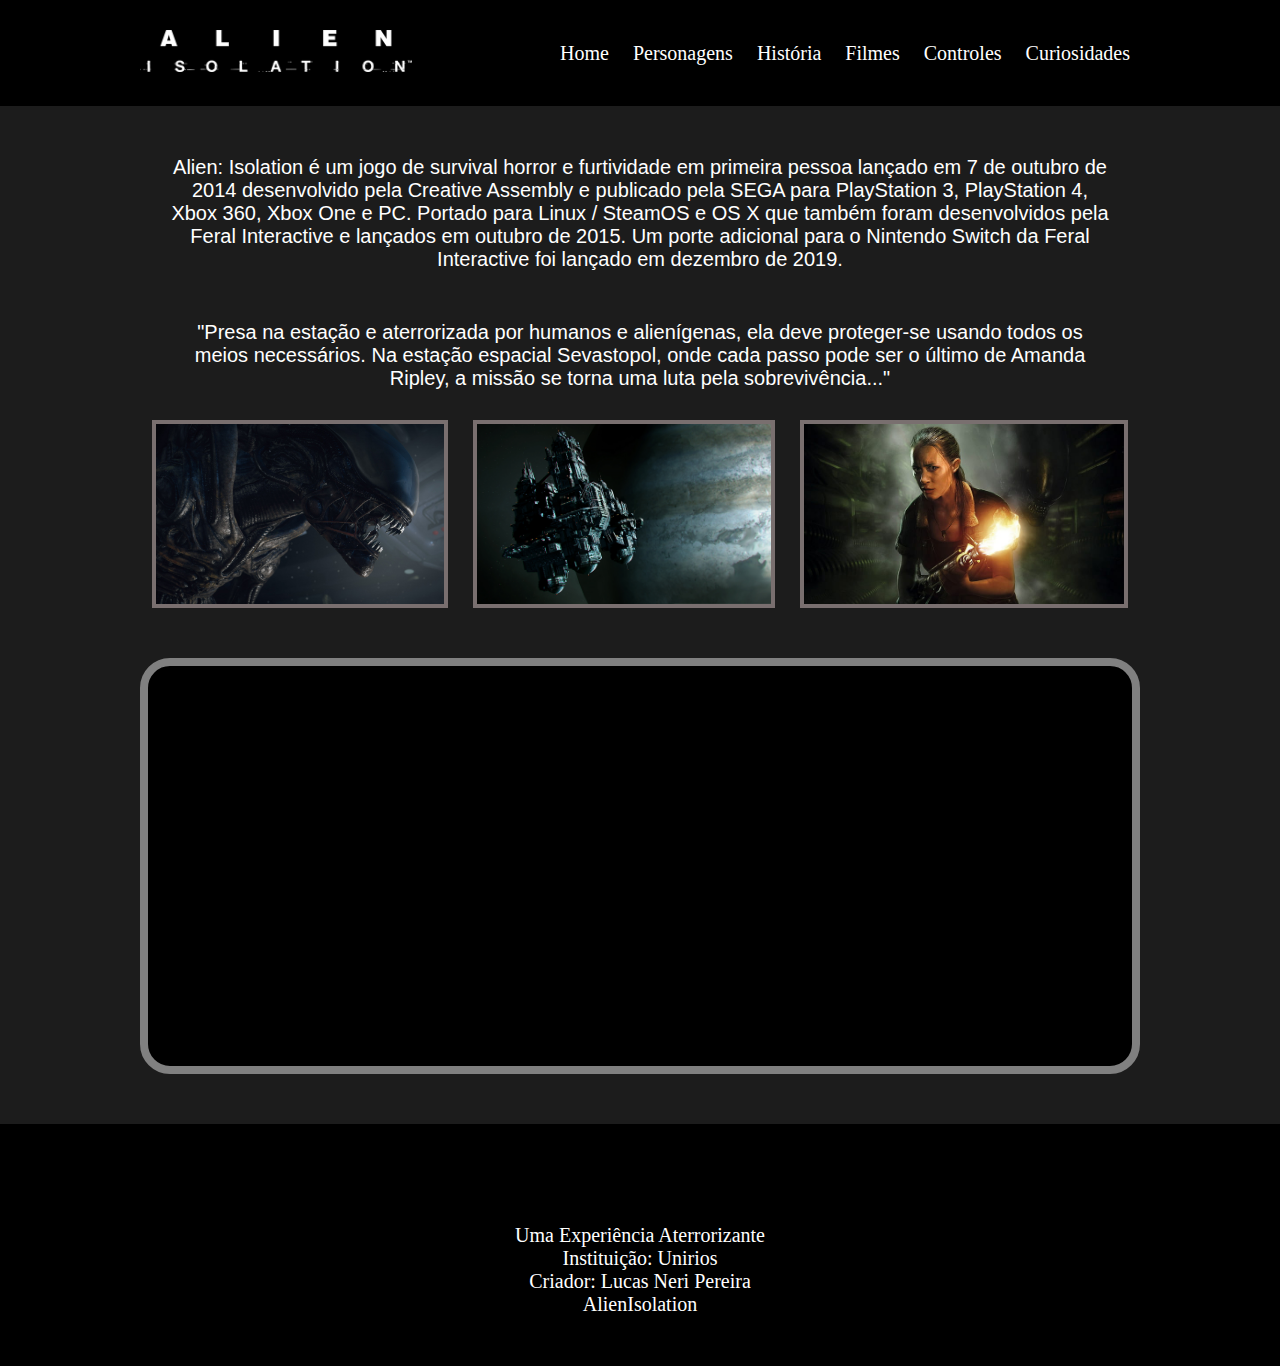
<file: index.html>
<!DOCTYPE html>
<html lang="pt-br">
<head>
    <meta charset="UTF-8">
    <meta name="viewport" content="width=device-width, initial-scale=1.0">
    <link rel="stylesheet" href="css/style.css">
    <title>Alien Isolation</title>
</head>
<body>
    <div id="cabeca">
        <div class="container">
            <div id="logo"><img src="images/LogoAlien.png" alt="" id="logo-cabeca"></div>
            <div id="nav">
                <a href="index.html">Home</a>
                <a href="pages/personagens.html">Personagens</a>
                <a href="pages/historia.html">História</a>
                <a href="pages/filmes.html">Filmes</a>
                <a href="pages/controles.html">Controles</a>
                <a href="pages/curiosidades.html">Curiosidades</a>
            </div>
        </div>
    </div>

    <div class="corpo">
        <div id="introducao">
            <p>Alien: Isolation é um jogo de survival horror e furtividade em primeira pessoa lançado em 7 de outubro de 2014 desenvolvido pela Creative Assembly e publicado pela SEGA para PlayStation 3, PlayStation 4, Xbox 360, Xbox One e PC. Portado para Linux / SteamOS e OS X que também foram desenvolvidos pela Feral Interactive e lançados em outubro de 2015. Um porte adicional para o Nintendo Switch da Feral Interactive foi lançado em dezembro de 2019.</p>
            
            <p>"Presa na estação e aterrorizada por humanos e alienígenas, ela deve proteger-se usando todos os meios necessários. Na estação espacial Sevastopol, onde cada passo pode ser o último de Amanda Ripley, a missão se torna uma luta pela sobrevivência..."</p>
        </div>

        <div id="imagens">
            <img src="images/ImgAlien.jpeg" alt="" class="img">
            <img src="images/Sevastopol.jpg" alt="" class="img">
            <img src="images/Riplayintro.jpg" alt="" class="img">
        </div>

        <div id="video">
           <div class="caixa">
                <iframe width="560" height="315" src="https://www.youtube.com/embed/2hvoKXl2G0A?si=L7Rhwma7a_RvZ9lU" title="YouTube video player" frameborder="0" allow="accelerometer; autoplay; clipboard-write; encrypted-media; gyroscope; picture-in-picture; web-share" referrerpolicy="strict-origin-when-cross-origin" allowfullscreen></iframe>
           </div>
        </div>
    </div>

    <div class="footer">
        <p id="text-footer">Uma Experiência Aterrorizante <br>
            Instituição: Unirios <br>
            Criador: Lucas Neri Pereira <br>
            AlienIsolation
        </p>
    </div>
</body>
</html>
</file>
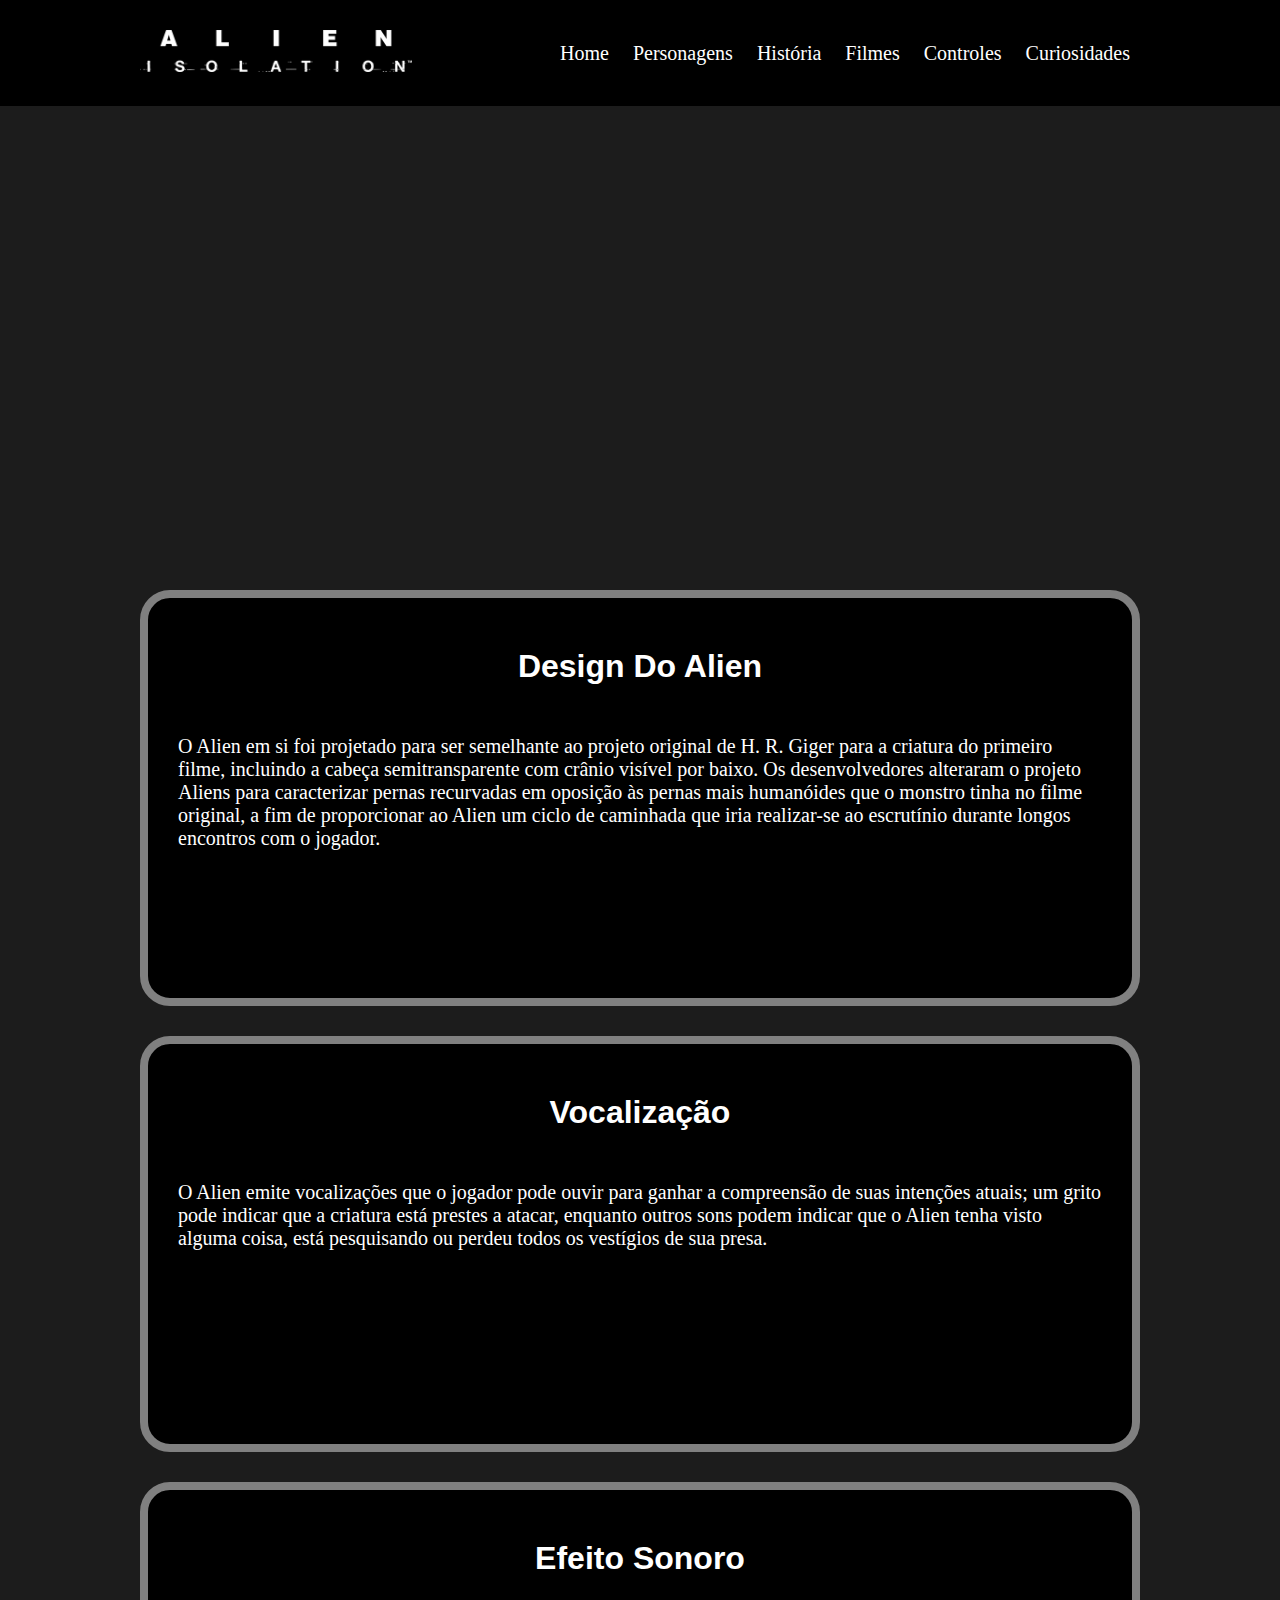
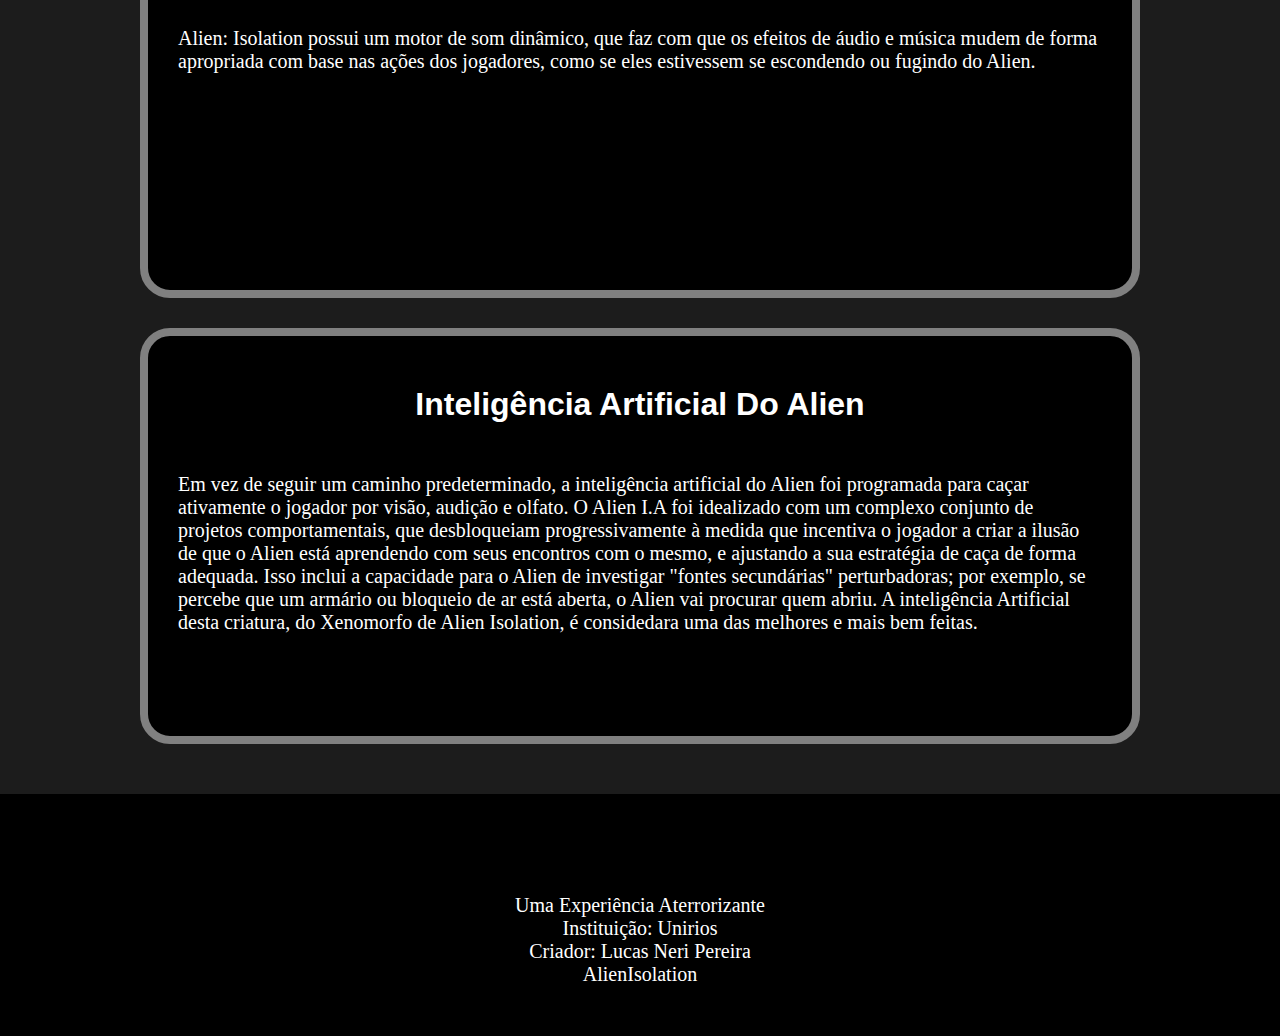
<file: pages/curiosidades.html>
<!DOCTYPE html>
<html lang="pt-BR">
<head>
    <meta charset="UTF-8">
    <meta name="viewport" content="width=device-width, initial-scale=1.0">
    <title>Curiosidades - Alien Isolation</title>
    <link rel="stylesheet" href="../css/style.css">
</head>
<body>
    <div id="cabeca">
        <div class="container">
            <div id="logo"> <img src="../images/LogoAlien.png" alt="" id="logo-cabeca"></div>
            <div id="nav">
                <a href="../index.html">Home</a>
                <a href="personagens.html">Personagens</a>
                <a href="historia.html">História</a>
                <a href="filmes.html">Filmes</a>
                <a href="controles.html">Controles</a>
                <a href="curiosidades.html">Curiosidades</a>
            </div>
        </div>
     </div>

    <div class="corpo" class="curiosidade">


    <div class="container">
        <div id="video">
            <iframe width="560" height="315" src="https://www.youtube.com/embed/FHAz70YA-Sw?si=Fl3jhF8GhDIEBJhA&amp;clip=UgkxhtN4Rd6B2x5jlDEOkPhdG6j7aHHbFclW&amp;clipt=EKyAARiM1QQ" title="YouTube video player" frameborder="0" allow="accelerometer; autoplay; clipboard-write; encrypted-media; gyroscope; picture-in-picture; web-share" referrerpolicy="strict-origin-when-cross-origin" allowfullscreen></iframe>
        </div>
    </div>

    <div class="caixa">
        <div id="design">
            <h1>Design Do Alien</h1>
            <p>O Alien em si foi projetado para ser semelhante ao projeto original de H. R. Giger para a criatura do primeiro filme, incluindo a cabeça semitransparente com crânio visível por baixo. Os desenvolvedores alteraram o projeto Aliens para caracterizar pernas recurvadas em oposição às pernas mais humanóides que o monstro tinha no filme original, a fim de proporcionar ao Alien um ciclo de caminhada que iria realizar-se ao escrutínio durante longos encontros com o jogador.</p>
        </div>
    </div>

    <div class="caixa">
        <div id="vocalizacao">
            <h1>Vocalização</h1>
            <p>O Alien emite vocalizações que o jogador pode ouvir para ganhar a compreensão de suas intenções atuais; um grito pode indicar que a criatura está prestes a atacar, enquanto outros sons podem indicar que o Alien tenha visto alguma coisa, está pesquisando ou perdeu todos os vestígios de sua presa.</p>
        </div>
    </div>

    <div class="caixa">
        <div id="sonoro">
            <h1>Efeito Sonoro</h1>
            <p>Alien: Isolation possui um motor de som dinâmico, que faz com que os efeitos de áudio e música mudem de forma apropriada com base nas ações dos jogadores, como se eles estivessem se escondendo ou fugindo do Alien.</p>
        </div>
    </div>

    <div class="caixa">
        <div id="inteligencia-artificial">
            <h1>Inteligência Artificial Do Alien</h1>
            <p>Em vez de seguir um caminho predeterminado, a inteligência artificial do Alien foi programada para caçar ativamente o jogador por visão, audição e olfato. O Alien I.A foi idealizado com um complexo conjunto de projetos comportamentais, que desbloqueiam progressivamente à medida que incentiva o jogador a criar a ilusão de que o Alien está aprendendo com seus encontros com o mesmo, e ajustando a sua estratégia de caça de forma adequada. Isso inclui a capacidade para o Alien de investigar "fontes secundárias" perturbadoras; por exemplo, se percebe que um armário ou bloqueio de ar está aberta, o Alien vai procurar quem abriu. A inteligência Artificial desta criatura, do Xenomorfo de Alien Isolation, é considedara uma das melhores e mais bem feitas.</p>
        </div>
    </div>
    
    </div>

    <div class="footer">
        <p id="text-footer">Uma Experiência Aterrorizante <br>
            Instituição: Unirios <br>
            Criador: Lucas Neri Pereira <br>
                AlienIsolation
        </p>
    </div>

   
</body>
</html>
</file>
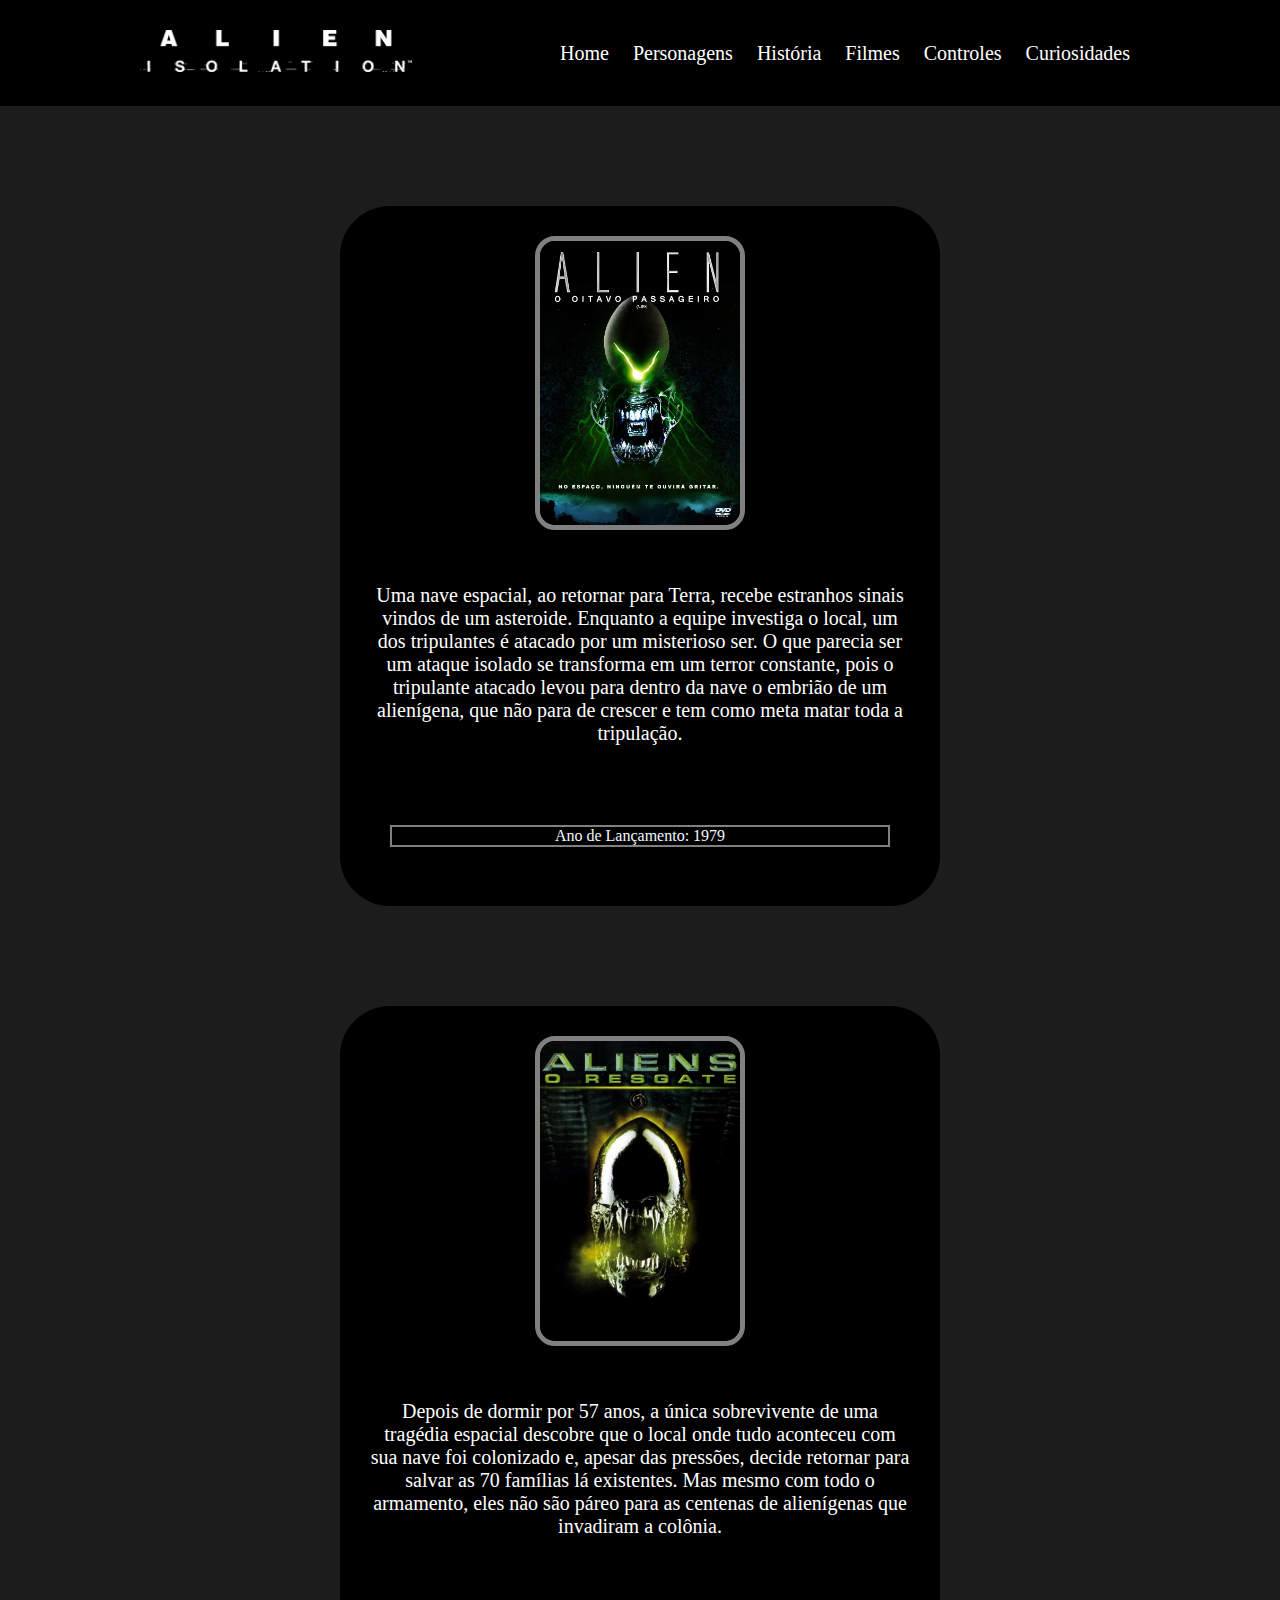
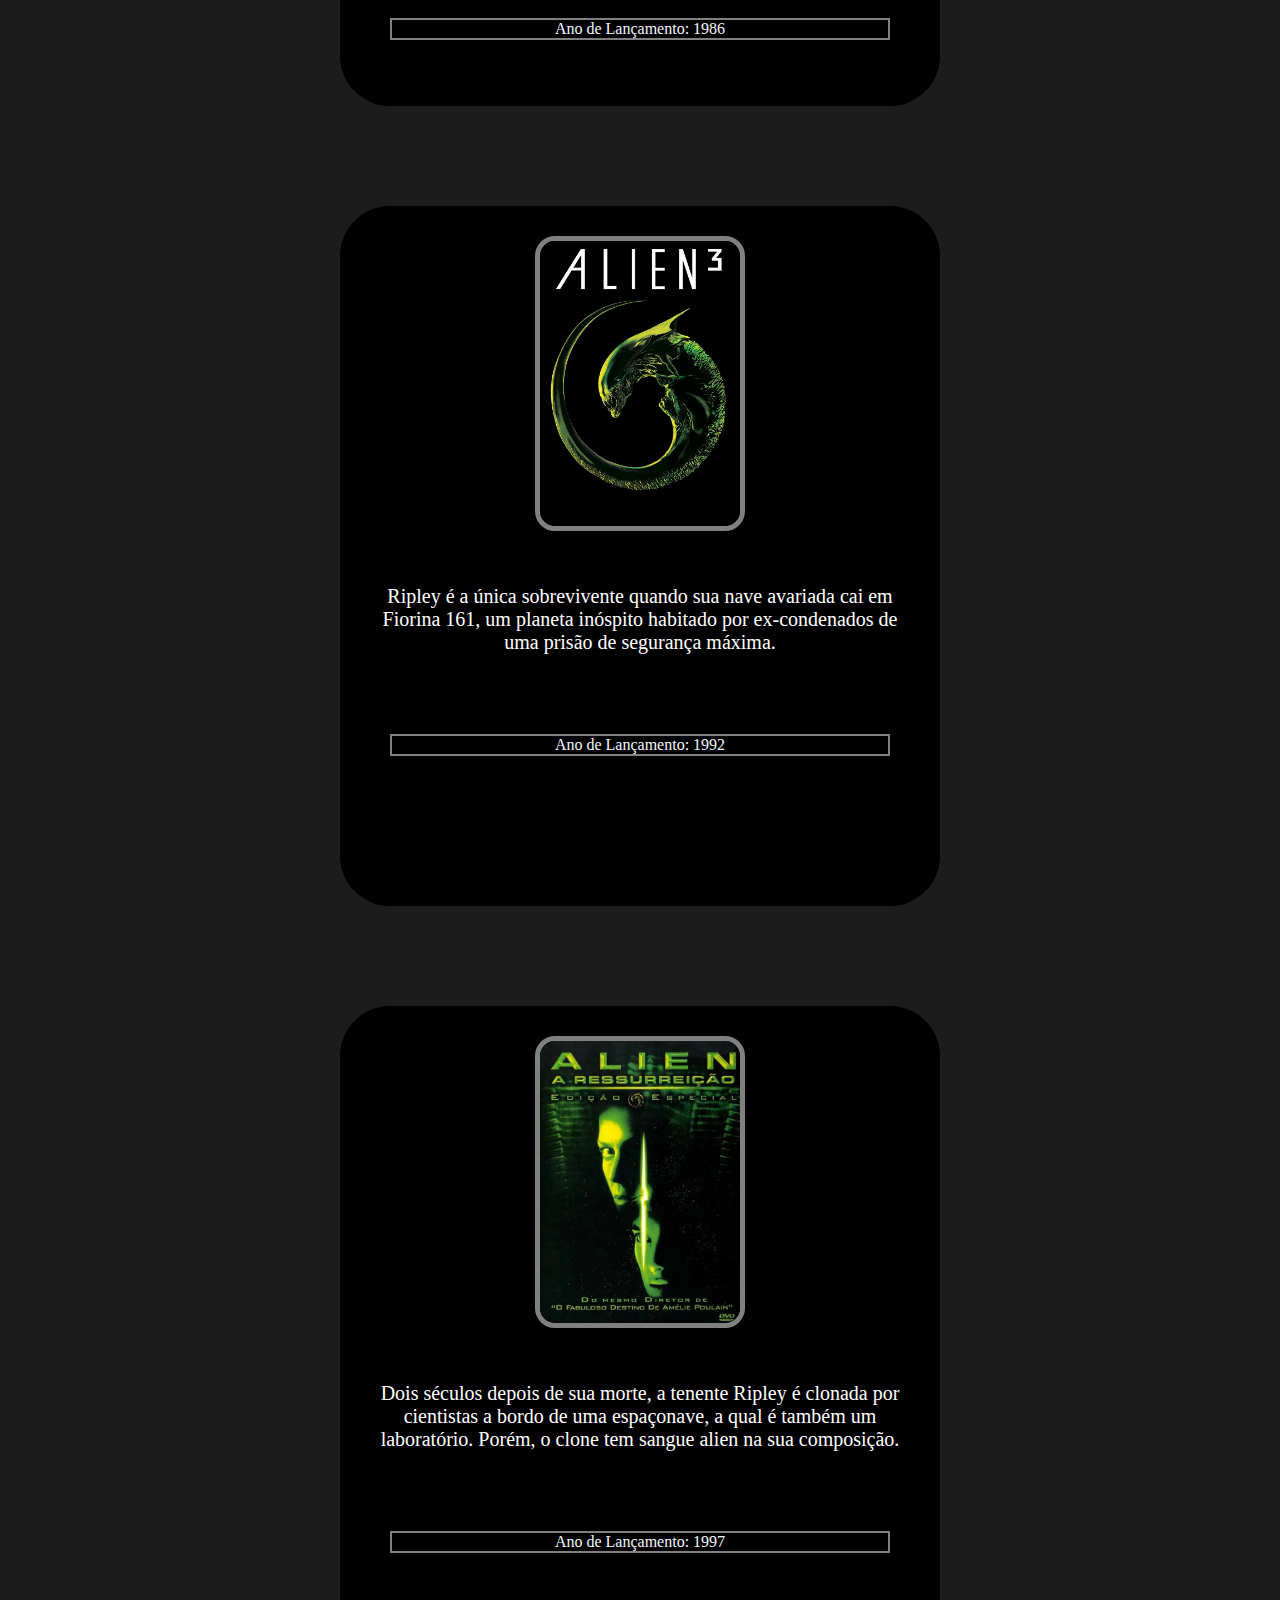
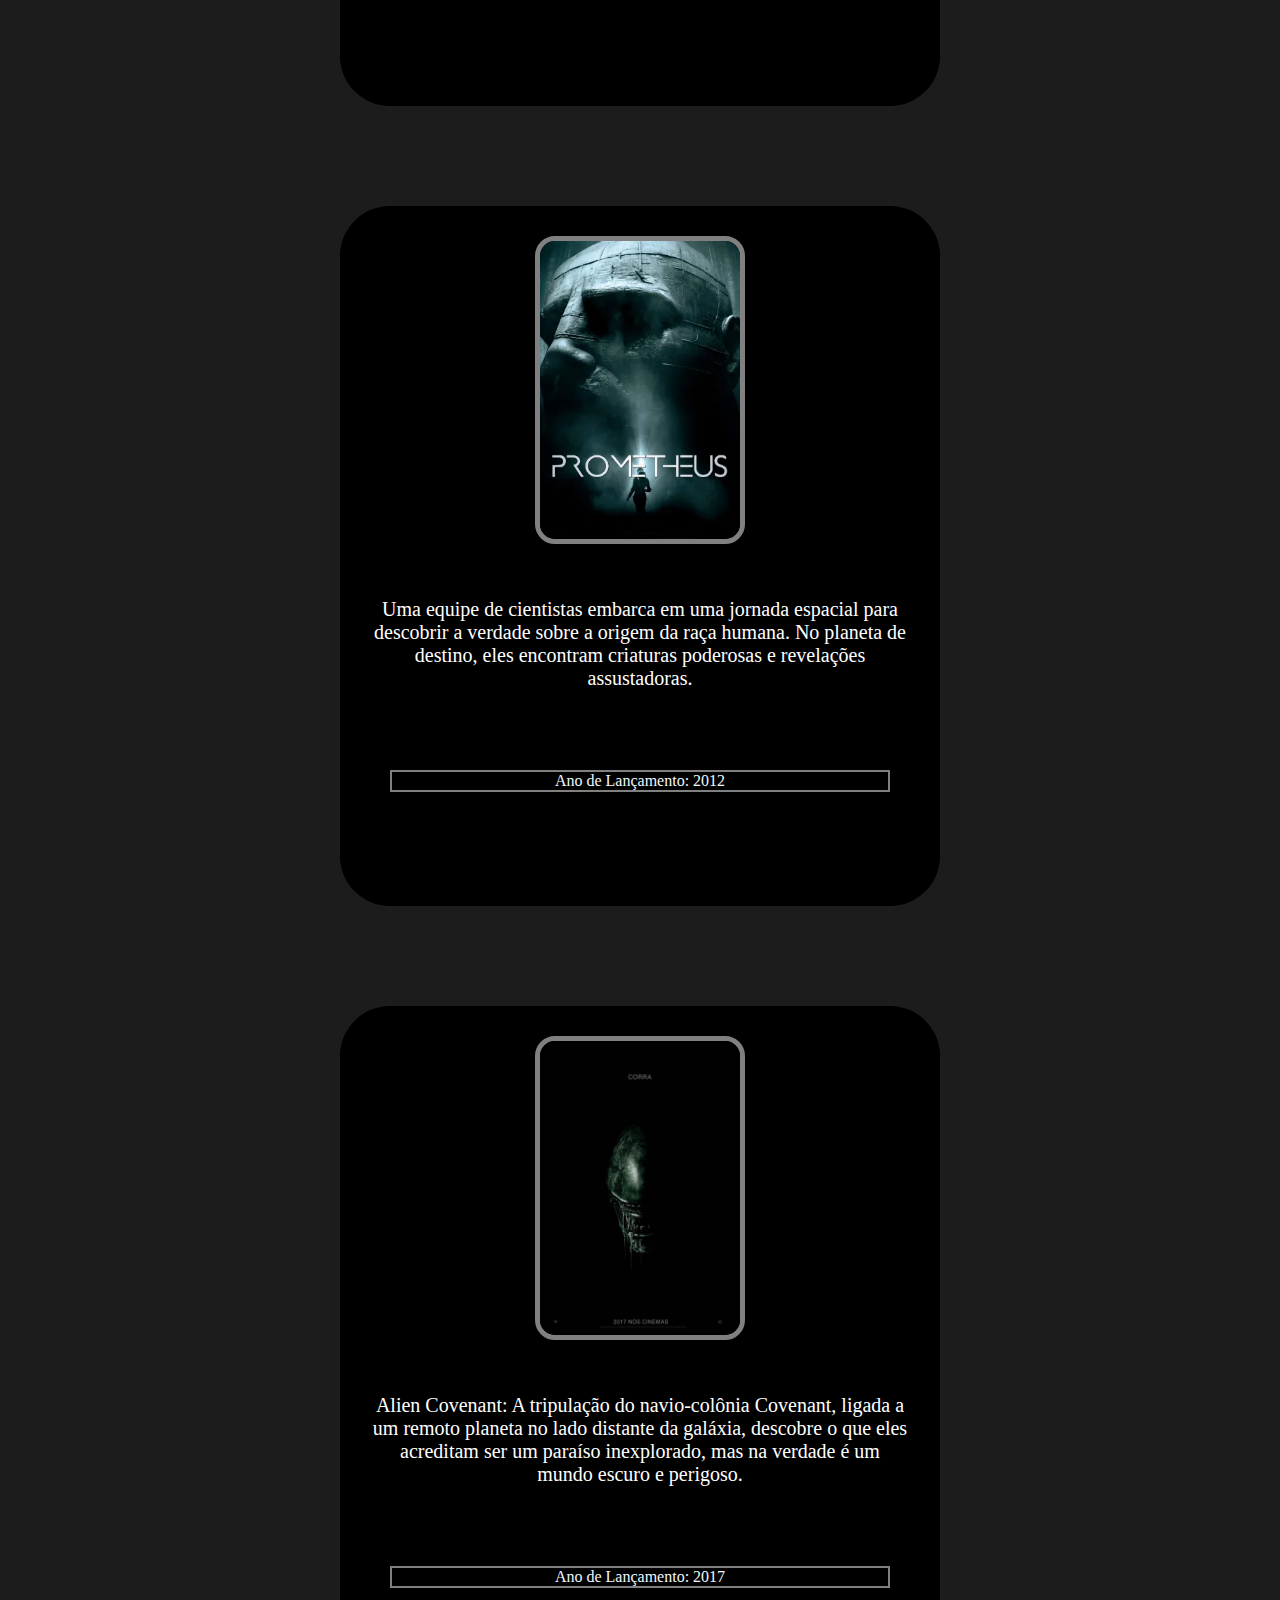
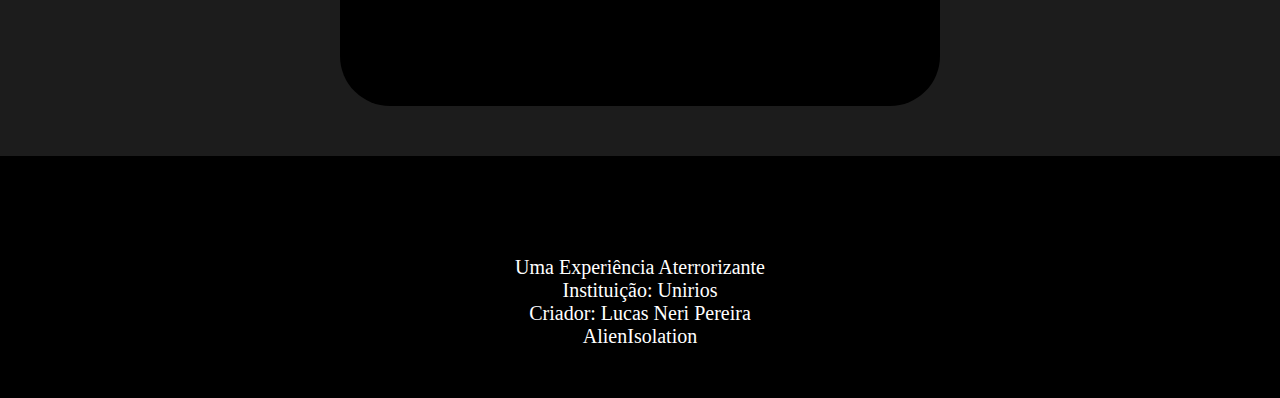
<file: pages/filmes.html>
<!DOCTYPE html>
<html lang="pt-br">
<head>
    <meta charset="UTF-8">
    <meta name="viewport" content="width=device-width, initial-scale=1.0">
    <link rel="stylesheet" href="../css/style.css">
    <title>Franquia De Filmes</title>
</head>
<body>
    <div id="cabeca">
        <div class="container">
            <div id="logo"><img src="../images/LogoAlien.png" alt="" id="logo-cabeca"></div>
            <div id="nav">
                <a href="../index.html">Home</a>
                <a href="personagens.html">Personagens</a>
                <a href="historia.html">História</a>
                <a href="filmes.html">Filmes</a>
                <a href="controles.html">Controles</a>
                <a href="curiosidades.html">Curiosidades</a>
            </div>
        </div>
    </div>

    <div id="corpo" class="filmes">
        <div class="quadrado-filmes">
            <div id="filme1">
                <img src="../images/Alienooitavopassageiro.webp" alt="Alien o Oitavo Passageiro" class="img-filme">
                <p>Uma nave espacial, ao retornar para Terra, recebe estranhos sinais vindos de um asteroide. Enquanto a equipe investiga o local, um dos tripulantes é atacado por um misterioso ser. O que parecia ser um ataque isolado se transforma em um terror constante, pois o tripulante atacado levou para dentro da nave o embrião de um alienígena, que não para de crescer e tem como meta matar toda a tripulação. <br> <div class="lancamento">Ano de Lançamento: 1979</div> </p>
            </div>
        </div>

       <div class="quadrado-filmes">
            <div id="filme2">
                <img src="../images/Alienoresgate.jpg" alt="Alien o Resgate" class="img-filme">
                <p>Depois de dormir por 57 anos, a única sobrevivente de uma tragédia espacial descobre que o local onde tudo aconteceu com sua nave foi colonizado e, apesar das pressões, decide retornar para salvar as 70 famílias lá existentes. Mas mesmo com todo o armamento, eles não são páreo para as centenas de alienígenas que invadiram a colônia. <br> <div class="lancamento">Ano de Lançamento: 1986</div> </p>
            </div>
       </div>

       <div class="quadrado-filmes">
            <div id="filme3">
                <img src="../images/alien3.jpg" alt="Alien 3" class="img-filme">
                <p>Ripley é a única sobrevivente quando sua nave avariada cai em Fiorina 161, um planeta inóspito habitado por ex-condenados de uma prisão de segurança máxima.<br> <div class="lancamento">Ano de Lançamento: 1992</div> </p>
            </div>
       </div>

       <div class="quadrado-filmes">
            <div id="filme4">
                <img src="../images/alienaressurreicao.webp" alt="Alien a Ressurreição" class="img-filme">
                <p>Dois séculos depois de sua morte, a tenente Ripley é clonada por cientistas a bordo de uma espaçonave, a qual é também um laboratório. Porém, o clone tem sangue alien na sua composição.<br> <div class="lancamento">Ano de Lançamento: 1997</div> </p>
            </div>
        </div>

        <div class="quadrado-filmes">
            <div id="filme5">
                <img src="../images/prometeus.webp" alt="Prometeus" class="img-filme">
                <p>Uma equipe de cientistas embarca em uma jornada espacial para descobrir a verdade sobre a origem da raça humana. No planeta de destino, eles encontram criaturas poderosas e revelações assustadoras.<br> <div class="lancamento">Ano de Lançamento: 2012</div> </p>
            </div>
        </div>

        <div class="quadrado-filmes">
            <div id="filme6">
                <img src="../images/AlienCovenant-.jpg" alt="Alien Covenant" class="img-filme">
                <p>Alien Covenant: A tripulação do navio-colônia Covenant, ligada a um remoto planeta no lado distante da galáxia, descobre o que eles acreditam ser um paraíso inexplorado, mas na verdade é um mundo escuro e perigoso.<br> <div class="lancamento">Ano de Lançamento: 2017</div> </p>
            </div>
        </div>
    </div>

    <div class="footer">
        <p id="text-footer">Uma Experiência Aterrorizante <br>
            Instituição: Unirios <br>
            Criador: Lucas Neri Pereira <br>
                AlienIsolation
        </p>
    </div>
</body>
</html>
</file>
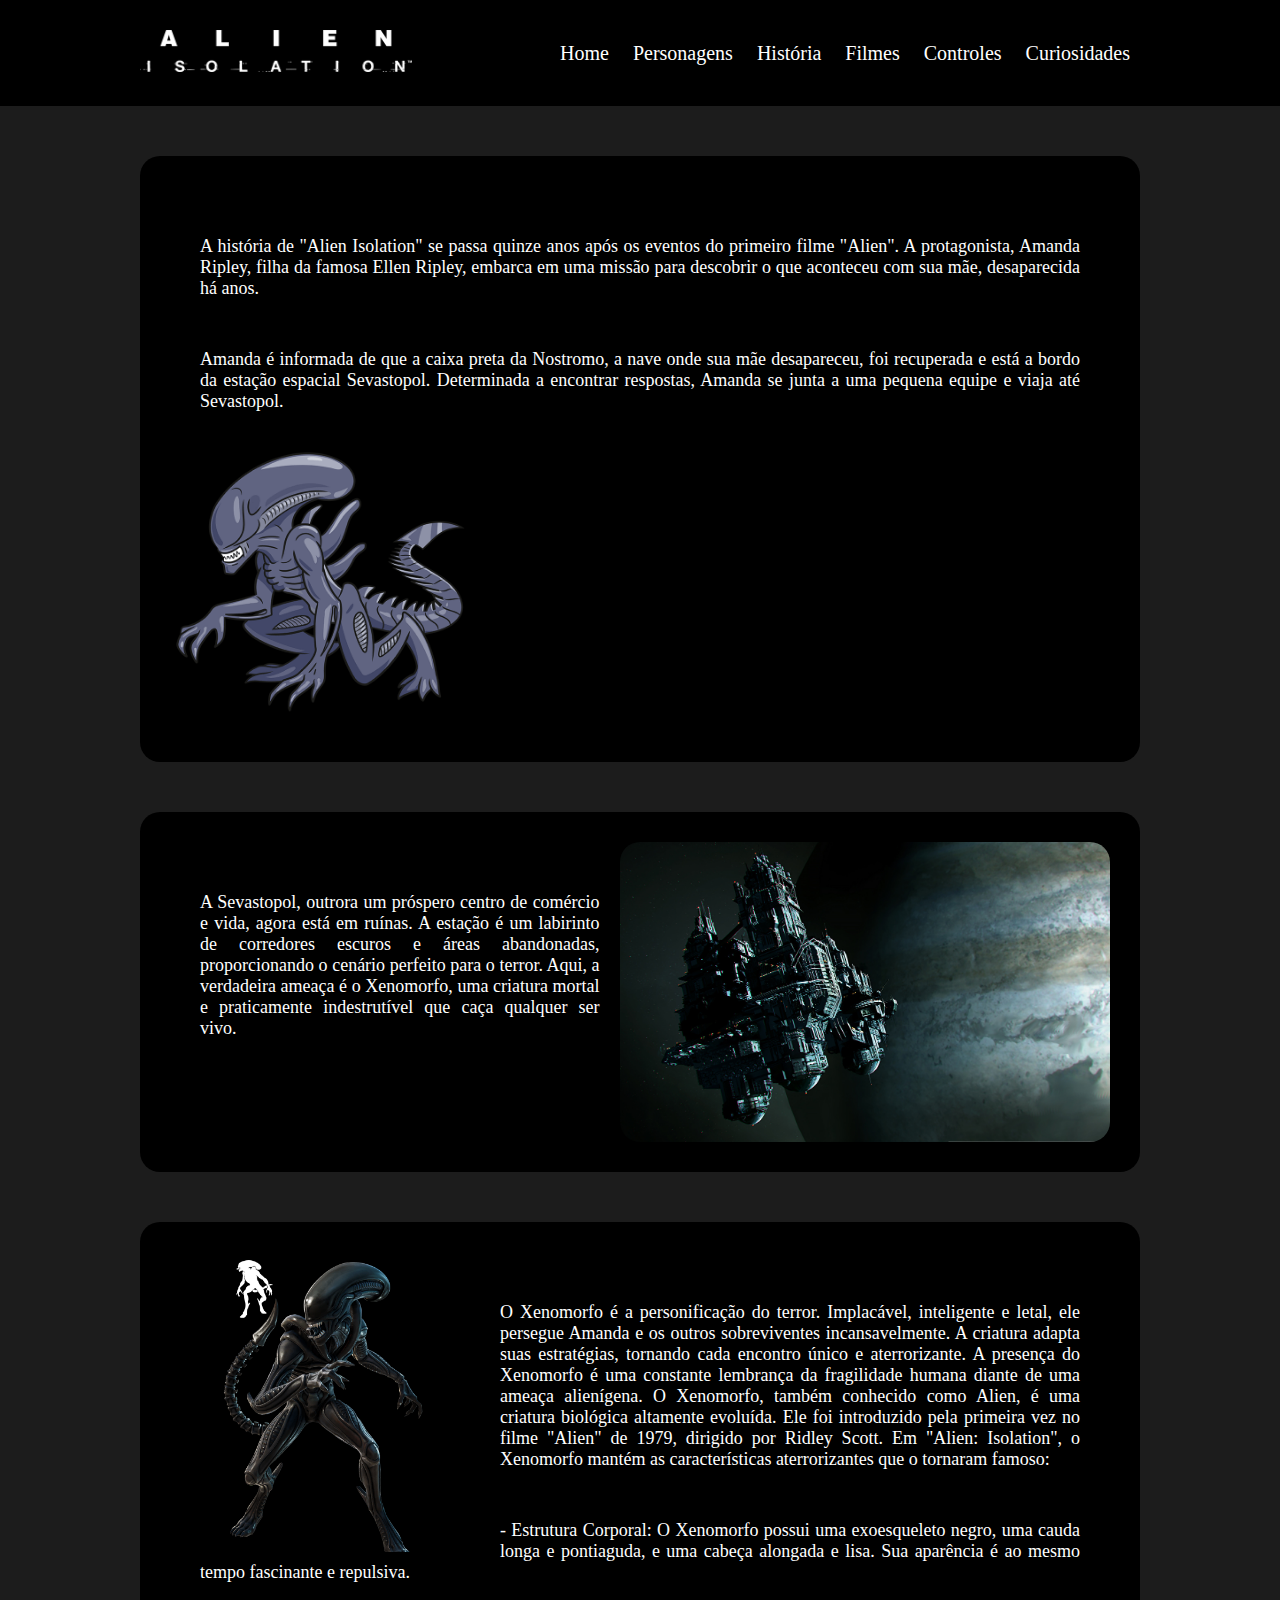
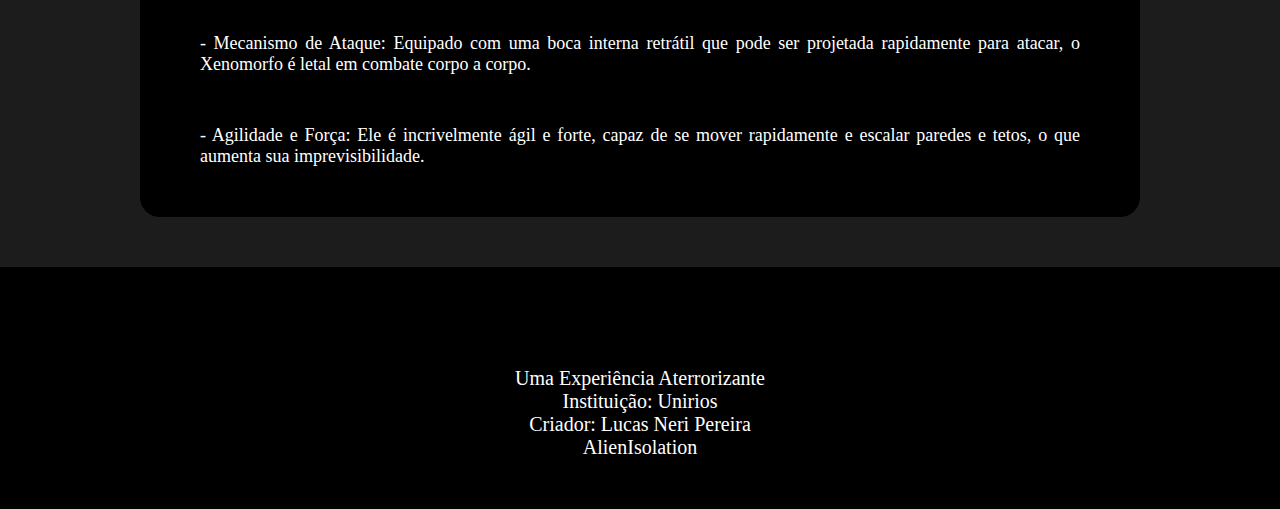
<file: pages/historia.html>
<!DOCTYPE html>
<html lang="pt-br">
<head>
    <meta charset="UTF-8">
    <meta name="viewport" content="width=device-width, initial-scale=1.0">
    <link rel="stylesheet" href="../css/style.css">
    <title>História do Alien Isolation</title>
</head>
<body>
    <div id="cabeca">
        <div class="container">
            <div id="logo"><img src="../images/LogoAlien.png" alt="" id="logo-cabeca"></div>
            <div id="nav">
                <a href="../index.html">Home</a>
                <a href="personagens.html">Personagens</a>
                <a href="historia.html">História</a>
                <a href="filmes.html">Filmes</a>
                <a href="controles.html">Controles</a>
                <a href="curiosidades.html">Curiosidades</a>
            </div>
         </div>
    </div>

    <div id="container" class="historia">
        <div>
            <p>A história de "Alien Isolation" se passa quinze anos após os eventos do primeiro filme "Alien". A protagonista, Amanda Ripley, filha da famosa Ellen Ripley, embarca em uma missão para descobrir o que aconteceu com sua mãe, desaparecida há anos.</p>
            
            <p>Amanda é informada de que a caixa preta da Nostromo, a nave onde sua mãe desapareceu, foi recuperada e está a bordo da estação espacial Sevastopol. Determinada a encontrar respostas, Amanda se junta a uma pequena equipe e viaja até Sevastopol.</p>
            <img src="../images/Alien-fanart.webp" alt="">
        </div>

        <div id="sevastopol">
            <img src="../images/Sevastopol.jpg" alt="">
            <p>A Sevastopol, outrora um próspero centro de comércio e vida, agora está em ruínas. A estação é um labirinto de corredores escuros e áreas abandonadas, proporcionando o cenário perfeito para o terror. Aqui, a verdadeira ameaça é o Xenomorfo, uma criatura mortal e praticamente indestrutível que caça qualquer ser vivo.</p>
        </div>
        
        <div>
            <img src="../images/historia-alien.png" alt="">
            <p> O Xenomorfo é a personificação do terror. Implacável, inteligente e letal, ele persegue Amanda e os outros sobreviventes incansavelmente. A criatura adapta suas estratégias, tornando cada encontro único e aterrorizante. A presença do Xenomorfo é uma constante lembrança da fragilidade humana diante de uma ameaça alienígena. O Xenomorfo, também conhecido como Alien, é uma criatura biológica altamente evoluída. Ele foi introduzido pela primeira vez no filme "Alien" de 1979, dirigido por Ridley Scott. Em "Alien: Isolation", o Xenomorfo mantém as características aterrorizantes que o tornaram famoso:</p> 

            <p>- Estrutura Corporal: O Xenomorfo possui uma exoesqueleto negro, uma cauda longa e pontiaguda, e uma cabeça alongada e lisa. Sua aparência é ao mesmo tempo fascinante e repulsiva.</p>

            <p>- Mecanismo de Ataque: Equipado com uma boca interna retrátil que pode ser projetada rapidamente para atacar, o Xenomorfo é letal em combate corpo a corpo.</p>

            <p>- Agilidade e Força: Ele é incrivelmente ágil e forte, capaz de se mover rapidamente e escalar paredes e tetos, o que aumenta sua imprevisibilidade.</p>
        </div>
    </div>

    <div class="footer">
        <p id="text-footer">Uma Experiência Aterrorizante <br>
            Instituição: Unirios <br>
            Criador: Lucas Neri Pereira <br>
                AlienIsolation
        </p>
    </div>

</body>
</html>
</file>
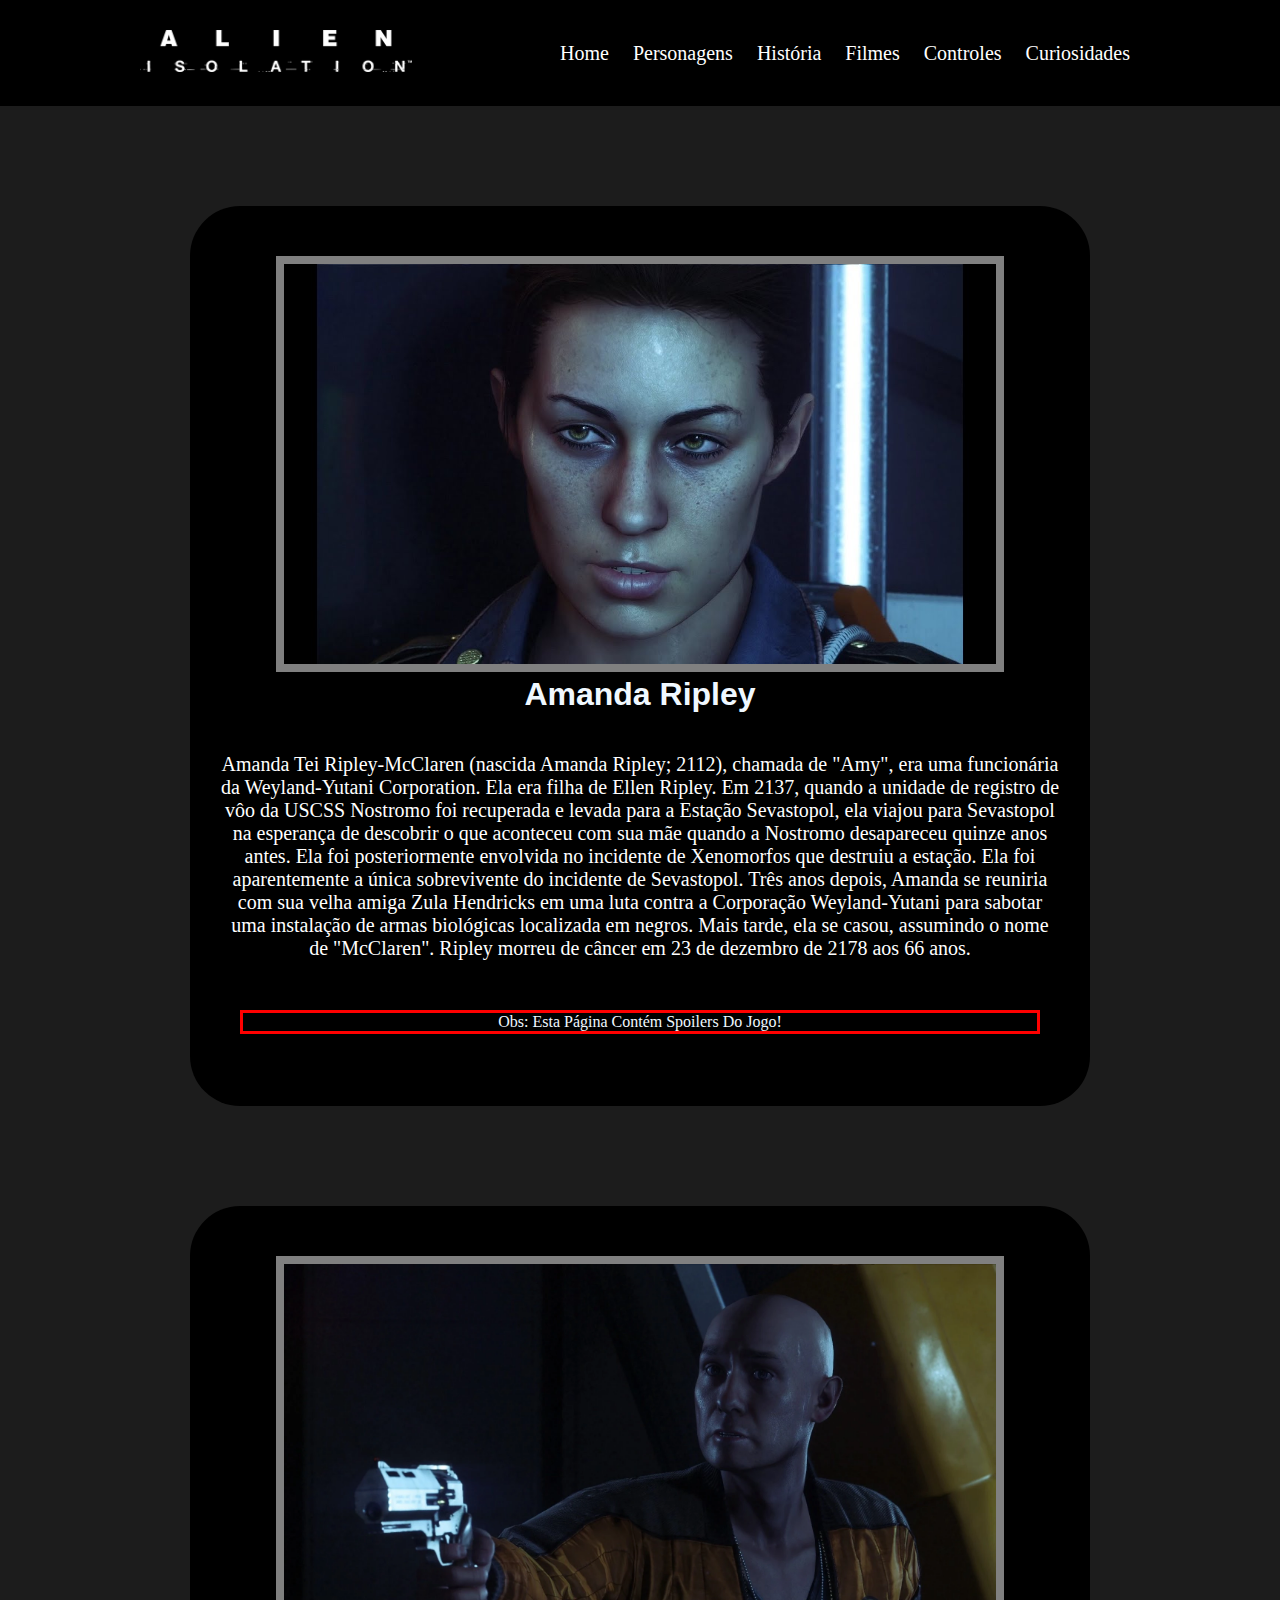
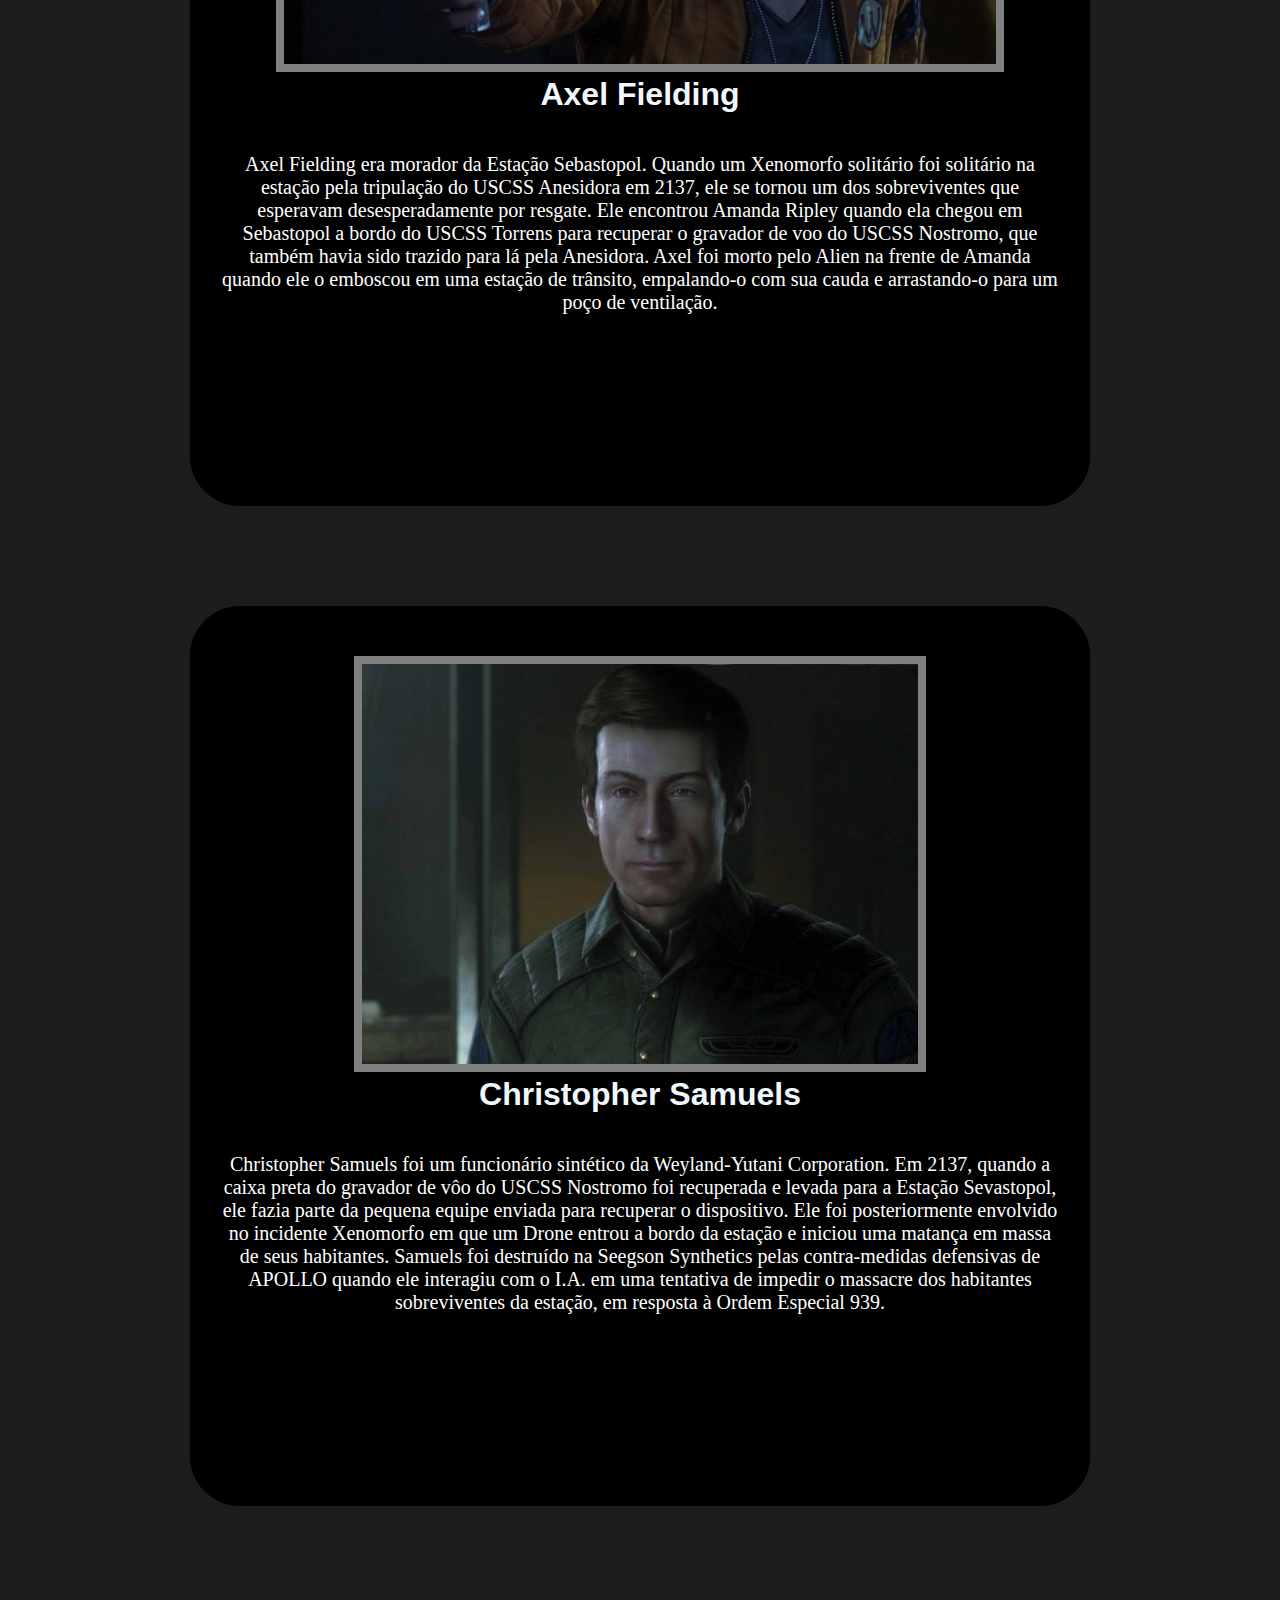
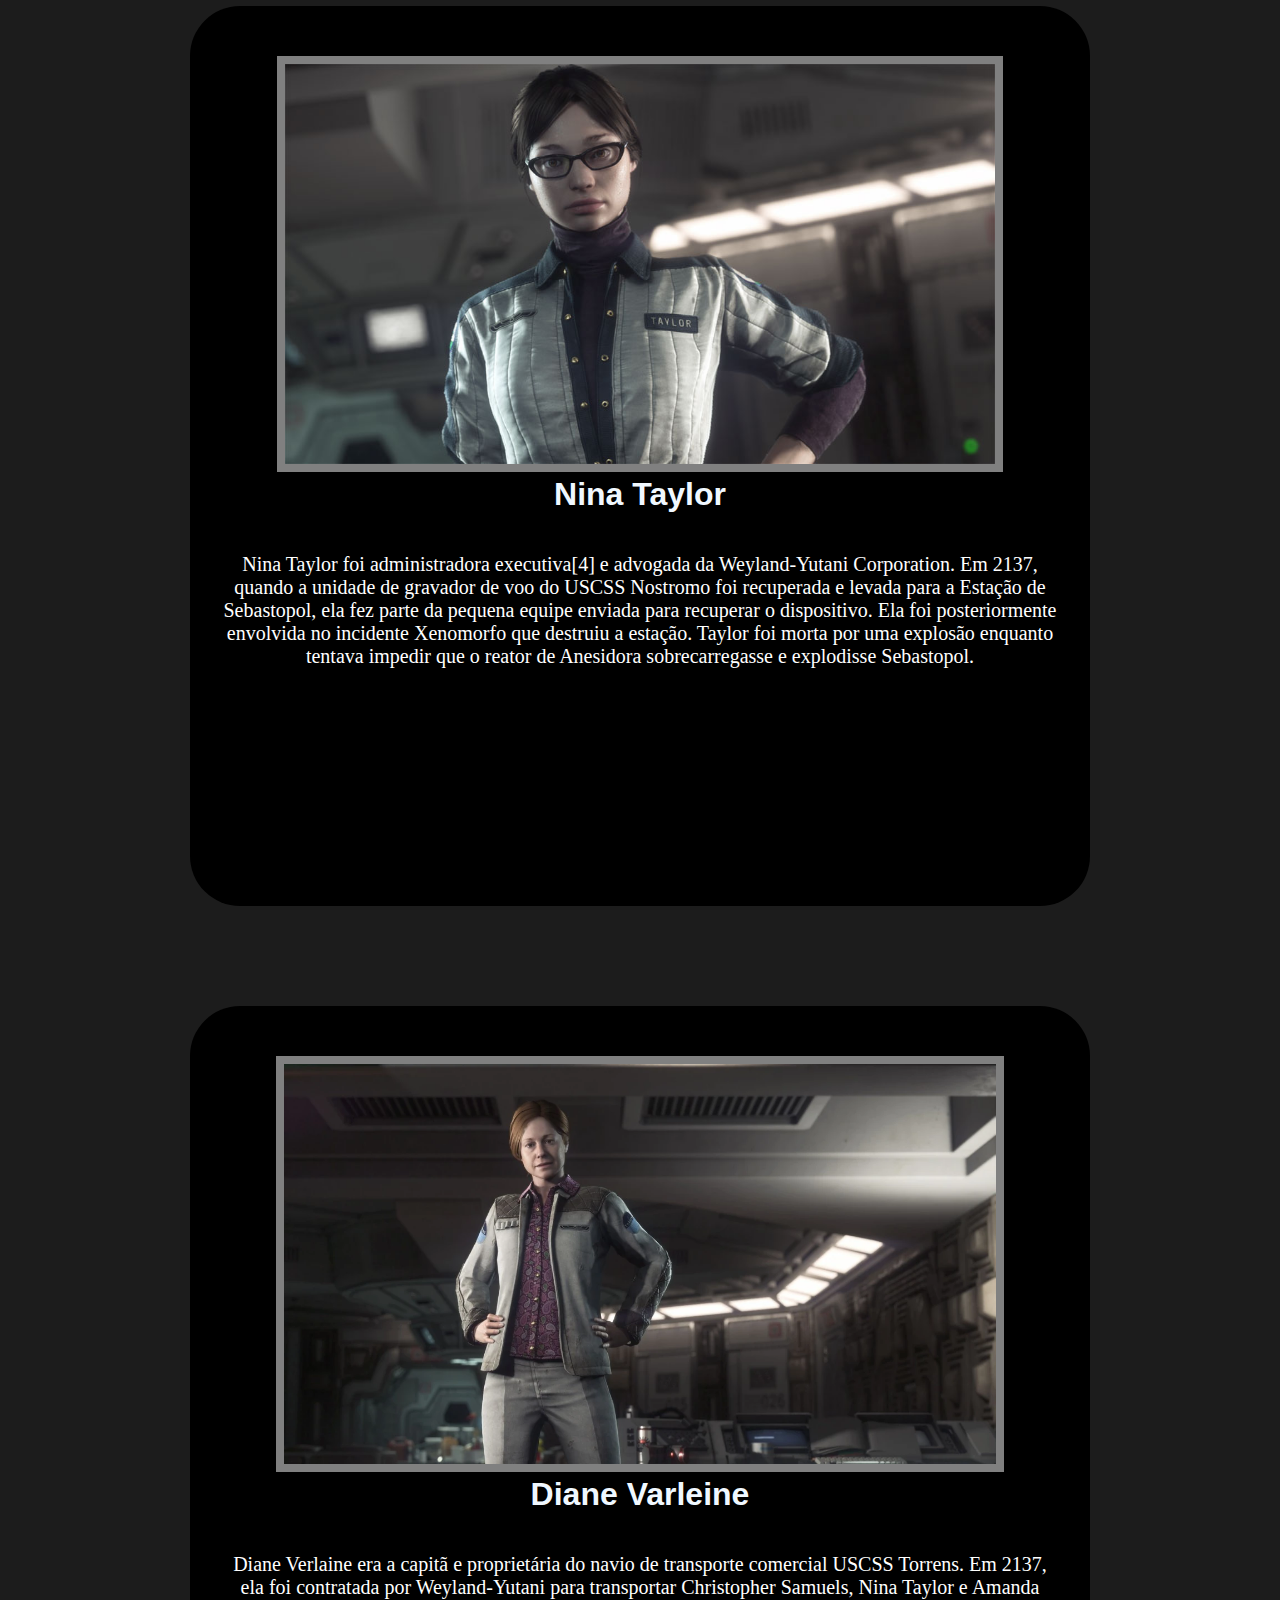
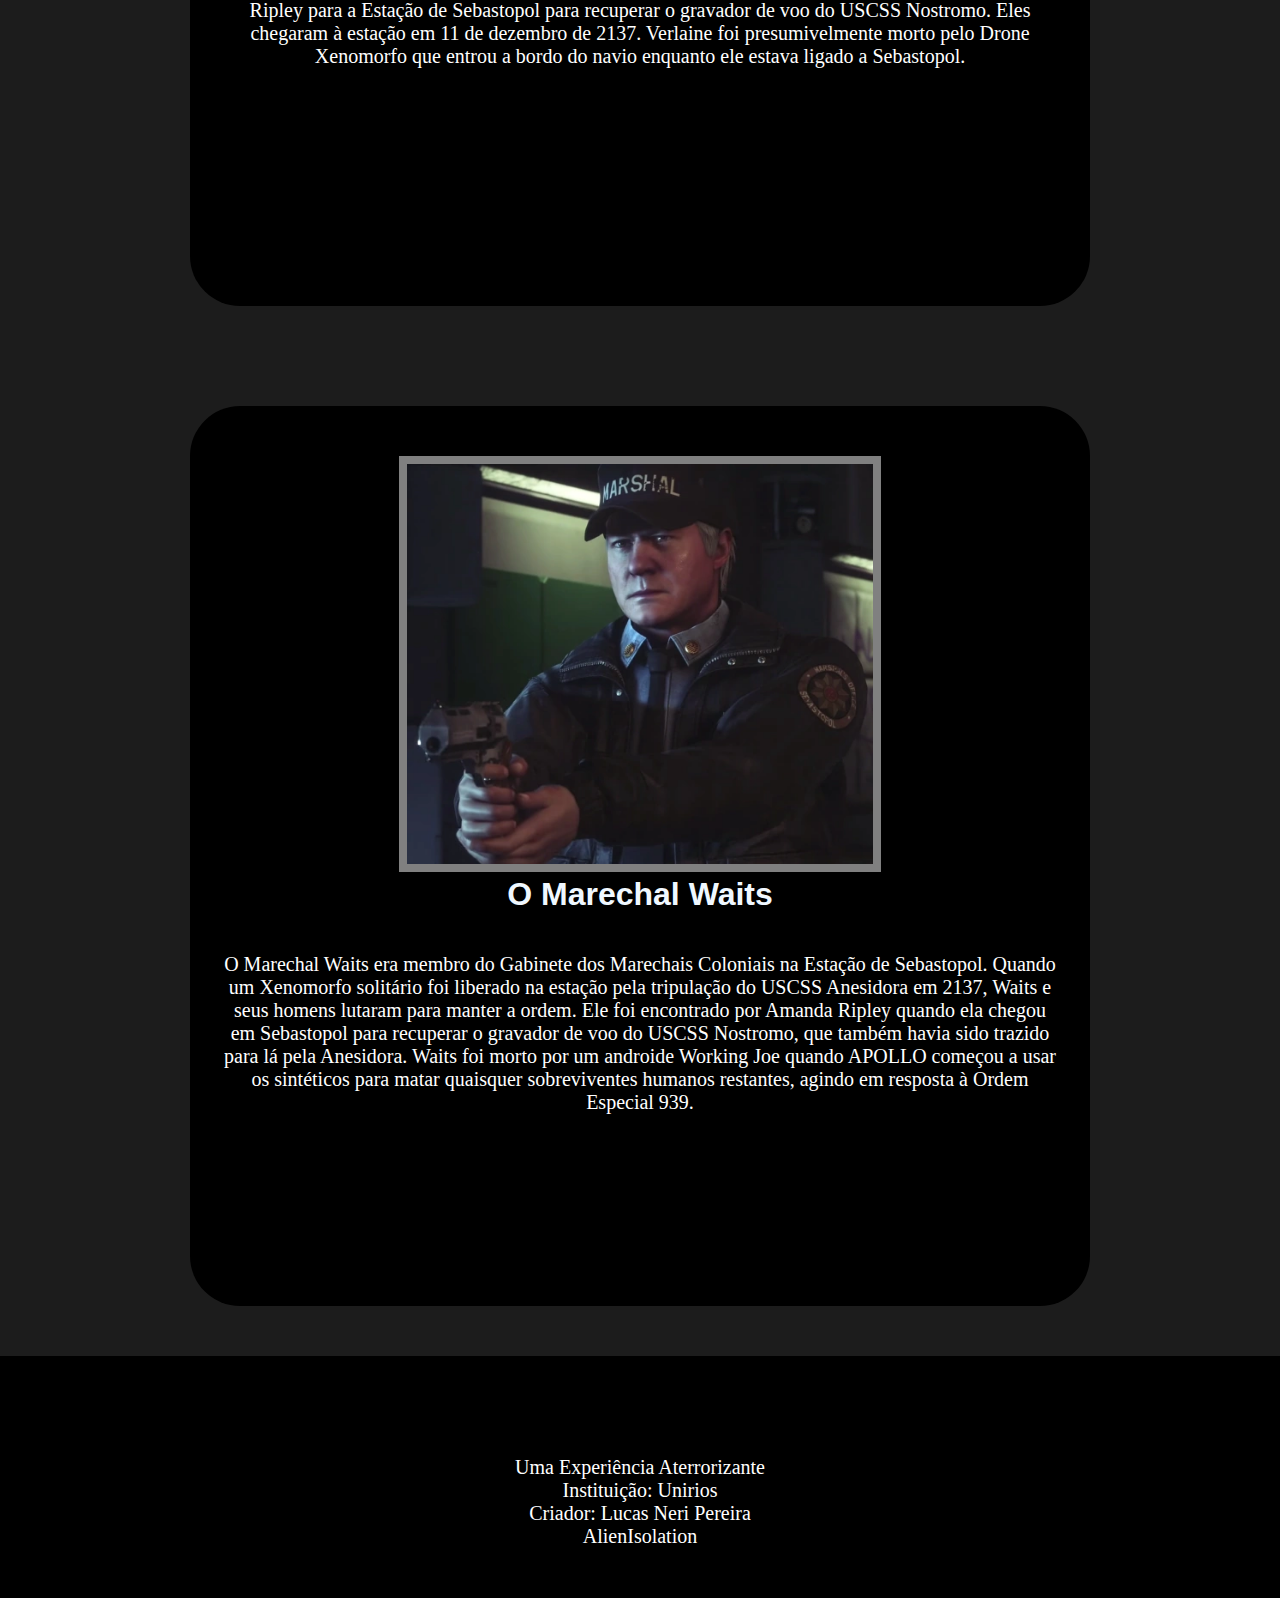
<file: pages/personagens.html>
<!DOCTYPE html>
<html lang="pt-br">
<head>
    <meta charset="UTF-8">
    <meta name="viewport" content="width=device-width, initial-scale=1.0">
    <link rel="stylesheet" href="../css/style.css">
    <title>Personagens</title>
</head>
<body>
    <div id="cabeca">
        <div class="container">
            <div id="logo"><img src="../images/LogoAlien.png" alt="" id="logo-cabeca"></div>
            <div id="nav">
                <a href="../index.html">Home</a>
                <a href="personagens.html">Personagens</a>
                <a href="historia.html">História</a>
                <a href="filmes.html">Filmes</a>
                <a href="controles.html">Controles</a>
                <a href="curiosidades.html">Curiosidades</a>
            </div>
        </div>
     </div>

    <div id="corpo" class="personagens">
        <div class="quadrado">
            <div id="ripley">
                <img src="../images/AmandaRiplay.jpg" alt="AmandaRiplay" class="img-personagens">
                <h1>Amanda Ripley</h1>
                
                <p class="sobre-personagens">Amanda Tei Ripley-McClaren (nascida Amanda Ripley; 2112), chamada de "Amy", era uma funcionária da Weyland-Yutani Corporation. Ela era filha de Ellen Ripley. Em 2137, quando a unidade de registro de vôo da USCSS Nostromo foi recuperada e levada para a Estação Sevastopol, ela viajou para Sevastopol na esperança de descobrir o que aconteceu com sua mãe quando a Nostromo desapareceu quinze anos antes. Ela foi posteriormente envolvida no incidente de Xenomorfos que destruiu a estação. Ela foi aparentemente a única sobrevivente do incidente de Sevastopol. Três anos depois, Amanda se reuniria com sua velha amiga Zula Hendricks em uma luta contra a Corporação Weyland-Yutani para sabotar uma instalação de armas biológicas localizada em negros. Mais tarde, ela se casou, assumindo o nome de "McClaren". Ripley morreu de câncer em 23 de dezembro de 2178 aos 66 anos.</p>

                <div id="spoiler">Obs: Esta Página Contém Spoilers Do Jogo!</div>
            </div>
        </div>

        <div class="quadrado">
            <div id="axel">
                <img src="../images/Axel Img.webp" alt="Axel" class="img-personagens">
                <h1>Axel Fielding </h1>
                <p class="sobre-personagens">Axel Fielding era morador da Estação Sebastopol. Quando um Xenomorfo solitário foi solitário na estação pela tripulação do USCSS Anesidora em 2137, ele se tornou um dos sobreviventes que esperavam desesperadamente por resgate. Ele encontrou Amanda Ripley quando ela chegou em Sebastopol a bordo do USCSS Torrens para recuperar o gravador de voo do USCSS Nostromo, que também havia sido trazido para lá pela Anesidora.
                Axel foi morto pelo Alien na frente de Amanda quando ele o emboscou em uma estação de trânsito, empalando-o com sua cauda e arrastando-o para um poço de ventilação.</p>
            </div>
        </div>

        <div class="quadrado">
            <div id="samuels">
                <img src="../images/Samuels.jpg" alt="Samuels" class="img-personagens">
                <h1>Christopher Samuels</h1>
                <p class="sobre-personagens">Christopher Samuels foi um funcionário sintético da Weyland-Yutani Corporation. Em 2137, quando a caixa preta do gravador de vôo do USCSS Nostromo foi recuperada e levada para a Estação Sevastopol, ele fazia parte da pequena equipe enviada para recuperar o dispositivo. Ele foi posteriormente envolvido no incidente Xenomorfo em que um Drone entrou a bordo da estação e iniciou uma matança em massa de seus habitantes. Samuels foi destruído na Seegson Synthetics pelas contra-medidas defensivas de APOLLO quando ele interagiu com o I.A. em uma tentativa de impedir o massacre dos habitantes sobreviventes da estação, em resposta à Ordem Especial 939.</p>
            </div>
        </div>

        <div class="quadrado">
            <div id="taylor">
                <img src="../images/Taylor.jpg" alt="Taylor" class="img-personagens">
                <h1>Nina Taylor</h1>
                <p class="sobre-personagens">Nina Taylor foi administradora executiva[4] e advogada da Weyland-Yutani Corporation. Em 2137, quando a unidade de gravador de voo do USCSS Nostromo foi recuperada e levada para a Estação de Sebastopol, ela fez parte da pequena equipe enviada para recuperar o dispositivo. Ela foi posteriormente envolvida no incidente Xenomorfo que destruiu a estação.
                Taylor foi morta por uma explosão enquanto tentava impedir que o reator de Anesidora sobrecarregasse e explodisse Sebastopol.</p>
            </div>
        </div>

        <div class="quadrado">
            <div id="varlaine">
                <img src="../images/Verlaine.webp" alt="Varleina" class="img-personagens">
                <h1>Diane Varleine</h1>
                <p class="sobre-personagens">Diane Verlaine era a capitã e proprietária do navio de transporte comercial USCSS Torrens. Em 2137, ela foi contratada por Weyland-Yutani para transportar Christopher Samuels, Nina Taylor e Amanda Ripley para a Estação de Sebastopol para recuperar o gravador de voo do USCSS Nostromo. Eles chegaram à estação em 11 de dezembro de 2137. Verlaine foi presumivelmente morto pelo Drone Xenomorfo que entrou a bordo do navio enquanto ele estava ligado a Sebastopol.</p>
            </div>
        </div>

        <div class="quadrado">
            <div id="waits">
                <img src="../images/Waits.webp" alt="Waits" class="img-personagens">
                <h1>O Marechal Waits</h1>
                <p class="sobre-personagens">O Marechal Waits era membro do Gabinete dos Marechais Coloniais na Estação de Sebastopol. Quando um Xenomorfo solitário foi liberado na estação pela tripulação do USCSS Anesidora em 2137, Waits e seus homens lutaram para manter a ordem. Ele foi encontrado por Amanda Ripley quando ela chegou em Sebastopol para recuperar o gravador de voo do USCSS Nostromo, que também havia sido trazido para lá pela Anesidora. Waits foi morto por um androide Working Joe quando APOLLO começou a usar os sintéticos para matar quaisquer sobreviventes humanos restantes, agindo em resposta à Ordem Especial 939.</p>
            </div>
        </div>
    </div>

    <div class="footer">
        <p id="text-footer">Uma Experiência Aterrorizante <br>
            Instituição: Unirios <br>
            Criador: Lucas Neri Pereira <br>
            AlienIsolation
        </p>
    </div>
</body>
</html>
</file>
<file: css/style.css>
*{
    margin: 0;
    padding: 0;
}


body{
    background-color: #1c1c1c;
}


#cabeca{
    background-color: rgb(0, 0, 0);
    width: 100%;
    margin-bottom: 50px;    
}

#cabeca .container{
    display: flex;
    justify-content: space-between;
    align-items: center;
    max-width: 1000px;
    margin: auto;
    padding: 30px 0;
}

#logo-cabeca{
    height: 42px;
}

#logo{
    color: aliceblue; 
}


#nav a{
    color: rgb(255, 255, 255);
    font-size: 20px;
    text-decoration: none;
    margin: 10px;
}

#nav a:hover{
    color:rgb(44, 166, 44)
}

.corpo {
    max-width: 1000px;
    margin: 0 auto;
}

#introducao{
    color: white;
    text-align: center;
    font-family:'Trebuchet MS', 'Lucida Sans Unicode', 'Lucida Grande', 'Lucida Sans', Arial, sans-serif;
    margin-bottom: 30px;
}

#introducao p {
    margin-bottom: 20px;
}

#imagens{
    display: flex;
    justify-content: space-around;
    margin-bottom: 50px;
}

.img{
    height: 180px;
    border:4px solid rgb(121, 111, 111);
}

.caixa{
    background-color: rgba(5, 11, 6, 0.946);
    border-radius: 30px;
    border: 8px solid gray;
}

iframe{
    width: 100%;
    height: 400px;
    border-radius: 30px;
}

/* FORMATAÇÃO DE SEÇÃO DE PERSONAGENS */

.personagens .quadrado {
    background-color: black;
    margin-top: 100px;
    border-radius: 50px;
    height: 900px; 
    width: 900px;
    margin-left: auto;
    margin-right: auto;
    color: aliceblue;
    text-align: center;
}

.personagens .img-personagens{
    height: 400px;
    border: 8px solid gray;
    margin-top: 50px;
}

.personagens .sobre-personagens{
    margin-top: 40px;
    font-size: 20px;
    margin-left: 30px;
    margin-right: 30px;
}

.personagens #spoiler{
    margin-top: 50px;
    border: 3px solid red;
    margin-left: 50px;
    margin-right: 50px;
}

/* FORMAÇÃO DE SEÇÃO HISTÓRIA */

.historia {
    max-width: 1000px;
    margin: auto;
}

.historia div{
    background-color: #000;
    padding: 30px;
    overflow: hidden;
    margin-bottom: 50px;
    border-radius: 20px;
}

.historia div p{
    color: #FFF;
    font-size: 18px;
    margin-bottom: 20px;
    text-align: justify;
}

.historia img{
    margin-right: 30px;
    height: 300px;
    border-radius: 20px;
    
    float: left;
}

.historia #sevastopol img {
    float: right;
    margin-right: 0;
    margin-left: 20px;
}

/* FORMAÇÃO DE SEÇÃO filmes */

.quadrado-filmes{
    background-color: black;
    margin-top: 100px;
    border-radius: 50px;
    height: 700px; 
    width: 600px;
    margin-left: auto;
    margin-right: auto;
    color: aliceblue;
    text-align: center;
}

.img-filme{
    width: 200px;
    margin-top: 30px;
    border: 5px solid gray;
    border-radius: 20px;
    align-items: center;
}

p{
    color: white;
    margin-top: 50px;
    font-size: 20px;
    margin-left: 30px;
    margin-right: 30px;
}

.lancamento{
    border: 2px solid gray;
    margin-top: 80px;
    margin-left: 50px;
    margin-right: 50px;
}

/*Formatação da seção Controles*/

.intro{
    color: white;
    font-size: 26px;
    text-align: center;
    padding: 30px;
    margin-left: 100px;
    margin-right: 100px;
    margin-top: 30px;
}

#img{
    display: flex;
    justify-content: space-around;
    margin-left: 100px;
    margin-right: 100px;
    margin-top: 30px;
}

.images{
    height: 400px;
    border: 4px solid gray;
}

/*Formatação da seção Curiosidades*/

.container .curiosidade{
    background-color: black;
    margin-left: 80px;
    margin-right: 80px;
    margin-top: 100px;
    border-radius: 15px;
    height: 400px;
}

iframe .curiosidade{
    margin-left: 350px;
    width: 750px;
    margin-top: 30px;
    border: 4px solid rgb(0, 0, 0);
}

.caixa{
    height: 400px;
    margin-top: 30px;
    background-color: #000;
}

h1{
    font-family: sans-serif;
}

#design h1 {
    margin-top: 50px;
    color: white;
    text-align: center;
}

#vocalizacao h1 {
    margin-top: 50px;
    color: white;
    text-align: center;
}

#sonoro h1{
    margin-top: 50px;
    color: white;
    text-align: center;
}

#inteligencia-artificial h1{
    margin-top: 50px;
    color: white;
    text-align: center;
}


.footer{
    background-color: black;
    text-align: center;
    color: white;
    margin-top: 50px;
    padding: 50px;
}
</file>
